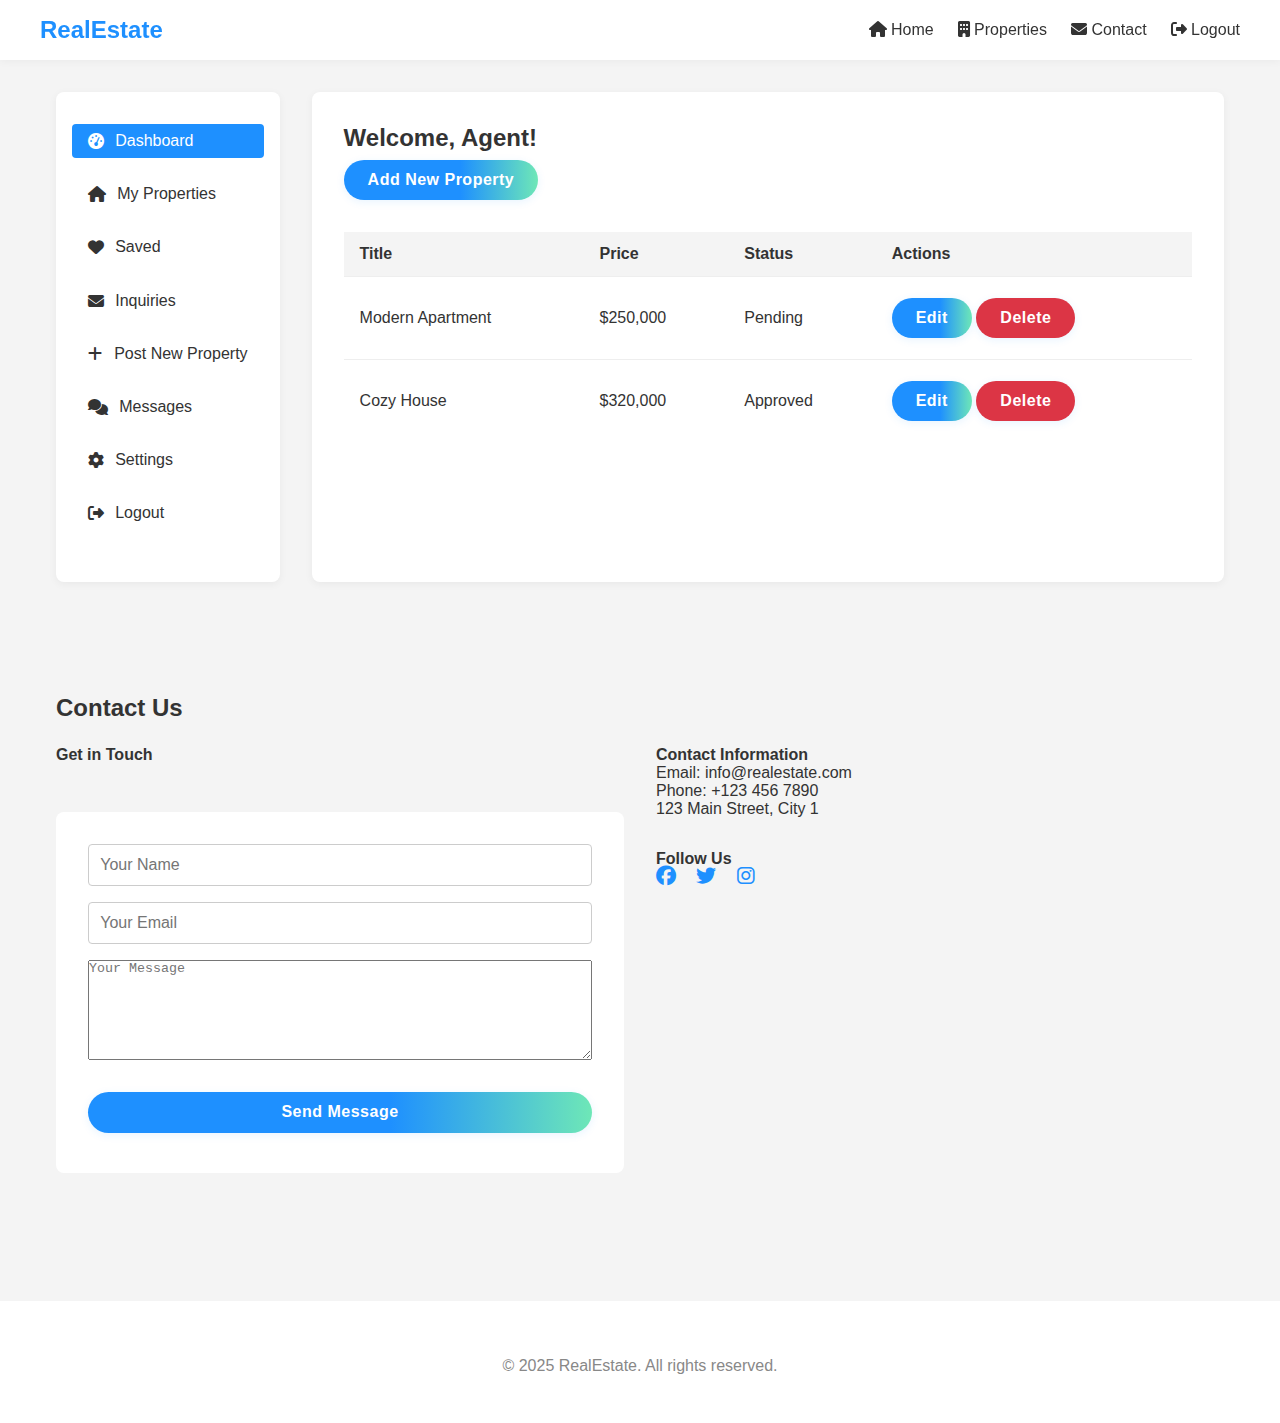
<file: frontend/dashboard.html>
<!DOCTYPE html>
<html lang="en">
<head>
  <meta charset="UTF-8">
  <meta name="viewport" content="width=device-width, initial-scale=1.0">
  <title>Agent Dashboard</title>
  <link rel="stylesheet" href="style.css">
  <link rel="stylesheet" href="https://cdnjs.cloudflare.com/ajax/libs/font-awesome/6.4.0/css/all.min.css">
</head>
<body>
  <nav class="navbar">
    <div class="container">
      <div class="logo">RealEstate</div>
      <ul class="nav-links">
        <li><a href="index.html" class="nav-link"><i class="fas fa-home"></i> Home</a></li>
        <li><a href="property_list.html" class="nav-link"><i class="fas fa-building"></i> Properties</a></li>
        <li><a href="#contact" class="nav-link"><i class="fas fa-envelope"></i> Contact</a></li>
        <li><a href="login.html" class="nav-link"><i class="fas fa-sign-out-alt"></i> Logout</a></li>
  <script>
    document.addEventListener('DOMContentLoaded', function() {
      const navLinks = document.querySelectorAll('.nav-link');
      const current = window.location.pathname.split('/').pop();
      navLinks.forEach(link => {
        const href = link.getAttribute('href');
        if ((href === current) || (href === '#' && window.location.hash)) {
          link.classList.add('active');
        } else if (href !== '#' && current === '' && href === 'index.html') {
          link.classList.add('active');
        }
      });
    });
  </script>
      </ul>
      <div class="menu-toggle"><i class="fas fa-bars"></i></div>
    </div>
  </nav>
  <div class="container dashboard">
    <aside class="sidebar">
      <ul>
        <li><a href="#" class="active"><i class="fas fa-tachometer-alt"></i> Dashboard</a></li>
        <li><a href="#"><i class="fas fa-home"></i> My Properties</a></li>
        <li><a href="#"><i class="fas fa-heart"></i> Saved</a></li>
        <li><a href="#"><i class="fas fa-envelope"></i> Inquiries</a></li>
        <li><a href="#"><i class="fas fa-plus"></i> Post New Property</a></li>
        <li><a href="#" id="messagesTab"><i class="fas fa-comments"></i> Messages</a></li>
        <li><a href="#" id="settingsTab"><i class="fas fa-cog"></i> Settings</a></li>
        <li><a href="login.html"><i class="fas fa-sign-out-alt"></i> Logout</a></li>
      </ul>
    </aside>
    <main class="dashboard-main">
      <h2>Welcome, Agent!</h2>
      <button class="btn">Add New Property</button>
      <table>
        <thead>
          <tr>
            <th>Title</th>
            <th>Price</th>
            <th>Status</th>
            <th>Actions</th>
          </tr>
        </thead>
        <tbody>
          <tr>
            <td>Modern Apartment</td>
            <td>$250,000</td>
            <td>Pending</td>
            <td>
              <button class="btn">Edit</button>
              <button class="btn" style="background:#dc3545;">Delete</button>
            </td>
          </tr>
          <tr>
            <td>Cozy House</td>
            <td>$320,000</td>
            <td>Approved</td>
            <td>
              <button class="btn">Edit</button>
              <button class="btn" style="background:#dc3545;">Delete</button>
            </td>
          </tr>
        </tbody>
      </table>
    </main>
  </div>

  <!-- Contact Section -->
  <section id="contact" class="container" style="margin-top:3em; margin-bottom:3em;">
    <h2 style="margin-bottom:1em;">Contact Us</h2>
    <div style="display:flex; flex-wrap:wrap; gap:2em; align-items:flex-start;">
      <div style="flex:1; min-width:260px;">
        <h4>Get in Touch</h4>
        <form class="auth-form" style="box-shadow:none; max-width:100%;">
          <input type="text" name="name" placeholder="Your Name" required>
          <input type="email" name="email" placeholder="Your Email" required>
          <textarea name="message" placeholder="Your Message" required style="min-height:100px;"></textarea>
          <button class="btn" type="submit">Send Message</button>
        </form>
      </div>
      <div style="flex:1; min-width:260px;">
        <h4>Contact Information</h4>
        <p>Email: info@realestate.com</p>
        <p>Phone: +123 456 7890</p>
        <p>123 Main Street, City 1</p>
        <h4 style="margin-top:2em;">Follow Us</h4>
        <p>
          <a href="#" style="color:#1E90FF; margin-right:1em;"><i class="fab fa-facebook fa-lg"></i></a>
          <a href="#" style="color:#1E90FF; margin-right:1em;"><i class="fab fa-twitter fa-lg"></i></a>
          <a href="#" style="color:#1E90FF;"><i class="fab fa-instagram fa-lg"></i></a>
        </p>
      </div>
    </div>
  </section>

  <footer class="footer">
    <div class="container">
      <p>&copy; 2025 RealEstate. All rights reserved.</p>
    </div>
  </footer>
</body>
</html>
</file>
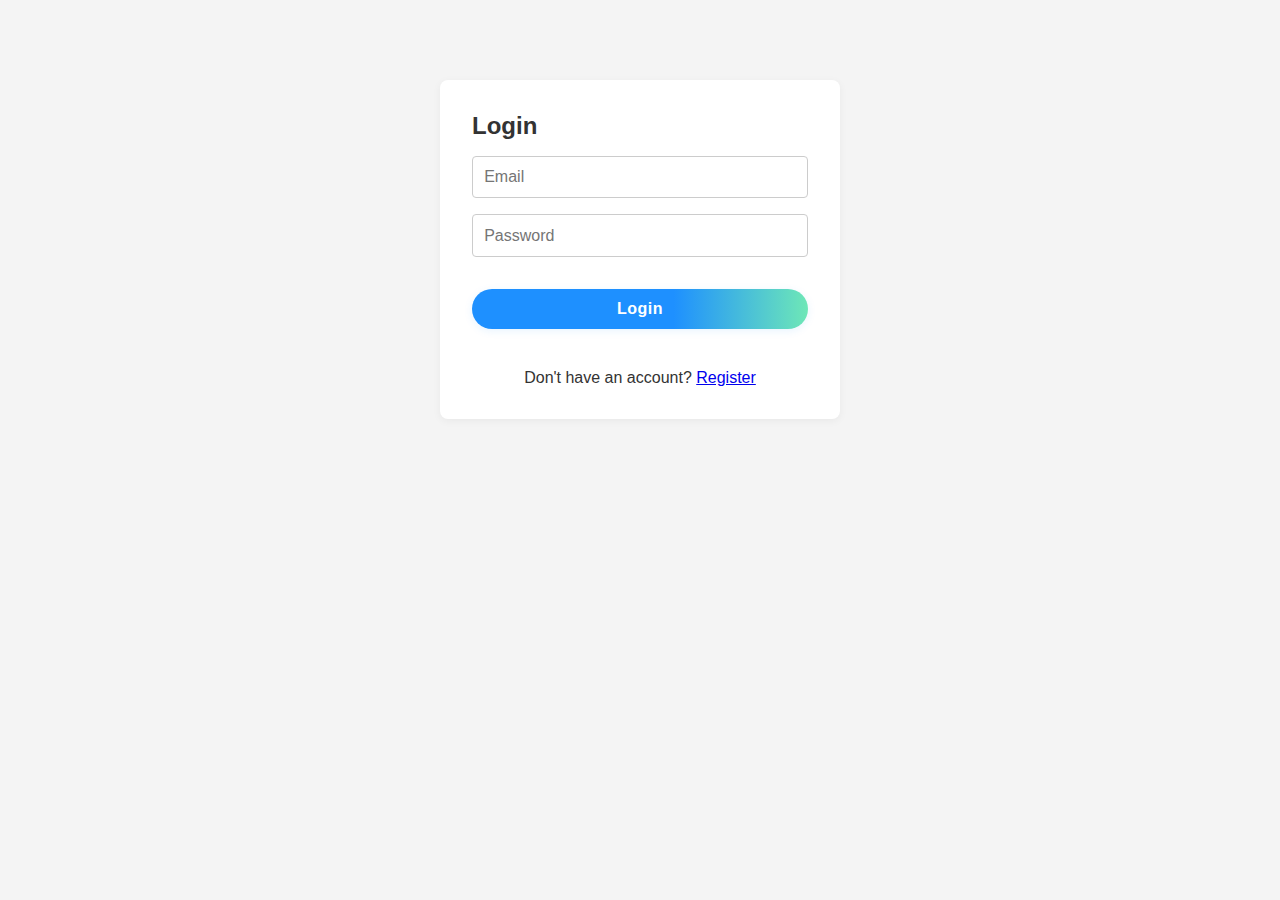
<file: frontend/login.html>
<!DOCTYPE html>
<html lang="en">
<head>
  <meta charset="UTF-8">
  <meta name="viewport" content="width=device-width, initial-scale=1.0">
  <title>Login</title>
  <link rel="stylesheet" href="style.css">
</head>
<body>
  <div class="container">
    <form class="auth-form" action="../backend/auth/login.php" method="POST">
      <h2>Login</h2>
      <input type="email" name="email" placeholder="Email" required>
      <input type="password" name="password" placeholder="Password" required>
      <button class="btn" type="submit">Login</button>
      <p>Don't have an account? <a href="register.html">Register</a></p>
    </form>
  </div>
</body>
</html>
</file>
<file: frontend/style.css>
.btn-cancel {
  background: linear-gradient(90deg,#e53935 60%,#e35d5b 100%);
  color: #fff;
  margin-left: 0.5em;
  font-weight: 700;
  border: none;
  border-radius: 30px;
  padding: 0.7em 1.5em;
  box-shadow: 0 2px 8px rgba(229,57,53,0.10);
  transition: background 0.2s, color 0.2s, box-shadow 0.2s, transform 0.2s;
}
.btn-cancel:hover, .btn-cancel:focus {
  background: linear-gradient(90deg,#b71c1c 60%,#e53935 100%);
  color: #fff;
  box-shadow: 0 6px 24px rgba(229,57,53,0.15);
  transform: translateY(-2px) scale(1.04);
}
/* Why Choose Us custom cards */
.why-card {
  color: #fff;
  padding: 2em 1em;
  border-radius: 8px;
  box-shadow: 0 4px 16px rgba(0,0,0,0.10);
  text-align: center;
  transition: transform 0.2s, box-shadow 0.2s, filter 0.2s;
  cursor: pointer;
}
.why-card .why-icon {
  font-size: 2.5em;
  margin-bottom: 0.5em;
}
.why1 { background: linear-gradient(135deg,#F43F5E 60%,#FBBF24 100%); }
.why2 { background: linear-gradient(135deg,#10B981 60%,#3B82F6 100%); }
.why3 { background: linear-gradient(135deg,#6366F1 60%,#EC4899 100%); }
.why4 { background: linear-gradient(135deg,#F59E42 60%,#F43F5E 100%); }
.why-card:hover, .what-card:hover {
  transform: translateY(-8px) scale(1.03);
  box-shadow: 0 8px 32px rgba(0,0,0,0.18);
  filter: brightness(1.08) saturate(1.2);
}
.what-card {
  transition: transform 0.2s, box-shadow 0.2s, filter 0.2s;
  cursor: pointer;
}
/* Pure CSS for Real Estate E-Commerce Website */
@import url('https://fonts.googleapis.com/css2?family=Poppins:wght@400;600&display=swap');
html, body {
  height: 100%;
  font-family: 'Poppins', sans-serif;
  background: #F4F4F4;
  color: #333;
}
* {
  margin: 0;
  padding: 0;
  box-sizing: border-box;
}
.navbar {
  background: #fff;
  box-shadow: 0 2px 8px rgba(0,0,0,0.04);
  position: sticky;
  top: 0;
  z-index: 100;
}
.navbar .container {
  display: flex;
  align-items: center;
  justify-content: space-between;
  padding: 1em 0;
}
.logo {
  font-size: 1.5em;
  font-weight: 700;
  color: #1E90FF;
}
.nav-links {
  list-style: none;
  display: flex;
  gap: 1.5em;
}
.nav-links a {
  text-decoration: none;
  color: #333;
  font-weight: 500;
  transition: color 0.2s;
}
.nav-links a.active, .nav-links a:hover {
  color: #1E90FF;
}
.menu-toggle {
  display: none;
  font-size: 1.5em;
  cursor: pointer;
}
.hero {
  background: linear-gradient(rgba(30,144,255,0.7),rgba(30,144,255,0.7)), url('https://images.unsplash.com/photo-1506744038136-46273834b3fb?auto=format&fit=crop&w=1200&q=80') center/cover no-repeat;
  color: #fff;
  padding: 4em 0 2em 0;
  text-align: center;
}
.hero h1 {
  font-size: 2.5em;
  margin-bottom: 1em;
}
.filter-box {
  display: flex;
  gap: 1em;
  justify-content: center;
  flex-wrap: wrap;
  background: rgba(255,255,255,0.9);
  padding: 1em;
  border-radius: 8px;
}
.filter-box select, .filter-box input {
  padding: 0.5em;
  border: 1px solid #ccc;
  border-radius: 4px;
  font-size: 1em;
}
.btn {
  background: linear-gradient(90deg,#1E90FF 60%,#6EE7B7 100%);
  color: #fff;
  border: none;
  padding: 0.7em 1.5em;
  border-radius: 30px;
  font-weight: 700;
  font-size: 1em;
  letter-spacing: 0.5px;
  box-shadow: 0 2px 8px rgba(30,144,255,0.10);
  cursor: pointer;
  transition: background 0.2s, color 0.2s, box-shadow 0.2s, transform 0.2s;
  outline: none;
  margin-top: 0.5em;
  margin-bottom: 0.5em;
  display: inline-block;
}
.btn:hover, .btn:focus {
  background: linear-gradient(90deg,#FF8C00 60%,#FFD700 100%);
  color: #fff;
  box-shadow: 0 6px 24px rgba(255,140,0,0.15);
  transform: translateY(-2px) scale(1.04);
}
.container {
  max-width: 1200px;
  margin: 0 auto;
  padding: 2em 1em;
}
.property-grid {
  display: grid;
  grid-template-columns: repeat(3, 1fr);
  gap: 2em;
  margin-top: 2em;
}
.card {
  background: #fff;
  border-radius: 8px;
  box-shadow: 0 2px 8px rgba(0,0,0,0.05);
  padding: 1.2em;
  margin-bottom: 1.5em;
  display: flex;
  flex-direction: column;
  align-items: center;
  transition: transform 0.2s, box-shadow 0.2s, filter 0.2s;
  cursor: pointer;
}
.card:hover {
  transform: translateY(-8px) scale(1.03);
  box-shadow: 0 8px 32px rgba(30,144,255,0.18);
  filter: brightness(1.08) saturate(1.2);
}
.card img {
  width: 100%;
  height: 180px;
  object-fit: cover;
  border-radius: 6px;
  margin-bottom: 1em;
}

/* Property detail layout */
.property-detail {
  display: flex;
  gap: 2em;
  margin: 3em 0;
  align-items: flex-start;
}
.property-detail .image-gallery {
  flex: 1 1 350px;
  max-width: 400px;
  position: sticky;
  top: 100px;
  align-self: flex-start;
}
.property-detail .image-gallery img {
  width: 100%;
  height: auto;
  border-radius: 8px;
  box-shadow: 0 2px 8px rgba(0,0,0,0.08);
}
.property-detail .details {
  flex: 2 1 0;
  background: #fff;
  border-radius: 8px;
  box-shadow: 0 2px 8px rgba(0,0,0,0.05);
  padding: 2em;
}

@media (max-width: 992px) {
  .property-detail {
    flex-direction: column;
  }
  .property-detail .image-gallery {
    position: static;
    max-width: 100%;
    margin-bottom: 2em;
  }
}
.footer {
  background: #fff;
  text-align: center;
  padding: 1.5em 0 1em 0;
  margin-top: 2em;
  color: #888;
  font-size: 1em;
}

/* Sidebar for dashboard/admin */
.dashboard {
  display: flex;
  gap: 2em;
}
.sidebar {
  min-width: 220px;
  background: #fff;
  border-radius: 8px;
  box-shadow: 0 2px 8px rgba(0,0,0,0.05);
  padding: 2em 1em;
  height: fit-content;
}
.sidebar ul {
  list-style: none;
  padding: 0;
}
.sidebar li {
  margin-bottom: 1.2em;
}
.sidebar a {
  color: #333;
  text-decoration: none;
  font-weight: 500;
  display: flex;
  align-items: center;
  gap: 0.7em;
  padding: 0.5em 1em;
  border-radius: 4px;
  transition: background 0.2s, color 0.2s;
}
.sidebar a.active, .sidebar a:hover {
  background: #1E90FF;
  color: #fff;
}

/* Dashboard main content */
.dashboard-main {
  flex: 1;
  background: #fff;
  border-radius: 8px;
  box-shadow: 0 2px 8px rgba(0,0,0,0.05);
  padding: 2em;
}

/* Table styling */
table {
  width: 100%;
  border-collapse: collapse;
  margin-top: 1.5em;
}
th, td {
  padding: 0.8em 1em;
  border-bottom: 1px solid #eee;
  text-align: left;
}
th {
  background: #F4F4F4;
  font-weight: 600;
}
tr:last-child td {
  border-bottom: none;
}

/* Auth forms */
.auth-form {
  max-width: 400px;
  margin: 3em auto;
  background: #fff;
  border-radius: 8px;
  box-shadow: 0 2px 8px rgba(0,0,0,0.05);
  padding: 2em;
  display: flex;
  flex-direction: column;
  gap: 1em;
}
.auth-form input, .auth-form select {
  padding: 0.7em;
  border: 1px solid #ccc;
  border-radius: 4px;
  font-size: 1em;
}
.auth-form button {
  margin-top: 1em;
}
.auth-form p {
  text-align: center;
  margin-top: 1em;
}

/* Responsive sidebar/dashboard */
@media (max-width: 992px) {
  .dashboard { flex-direction: column; }
  .sidebar { min-width: 100%; margin-bottom: 1.5em; }
}
@media (max-width: 768px) {
  .dashboard-main { padding: 1em; }
  .sidebar { padding: 1em 0.5em; }
}
@media (max-width: 992px) {
  .container { max-width: 95%; }
  .property-grid { grid-template-columns: repeat(2, 1fr); }
}
@media (max-width: 768px) {
  .navbar .container { flex-direction: column; align-items: flex-start; }
  .nav-links { flex-direction: column; gap: 0.5em; width: 100%; }
  .menu-toggle { display: block; }
  .property-grid { grid-template-columns: 1fr; }
}
@media (max-width: 576px) {
  .container { padding: 0.5em 0.2em; }
  .hero h1 { font-size: 1.5em; }
}
</file>
